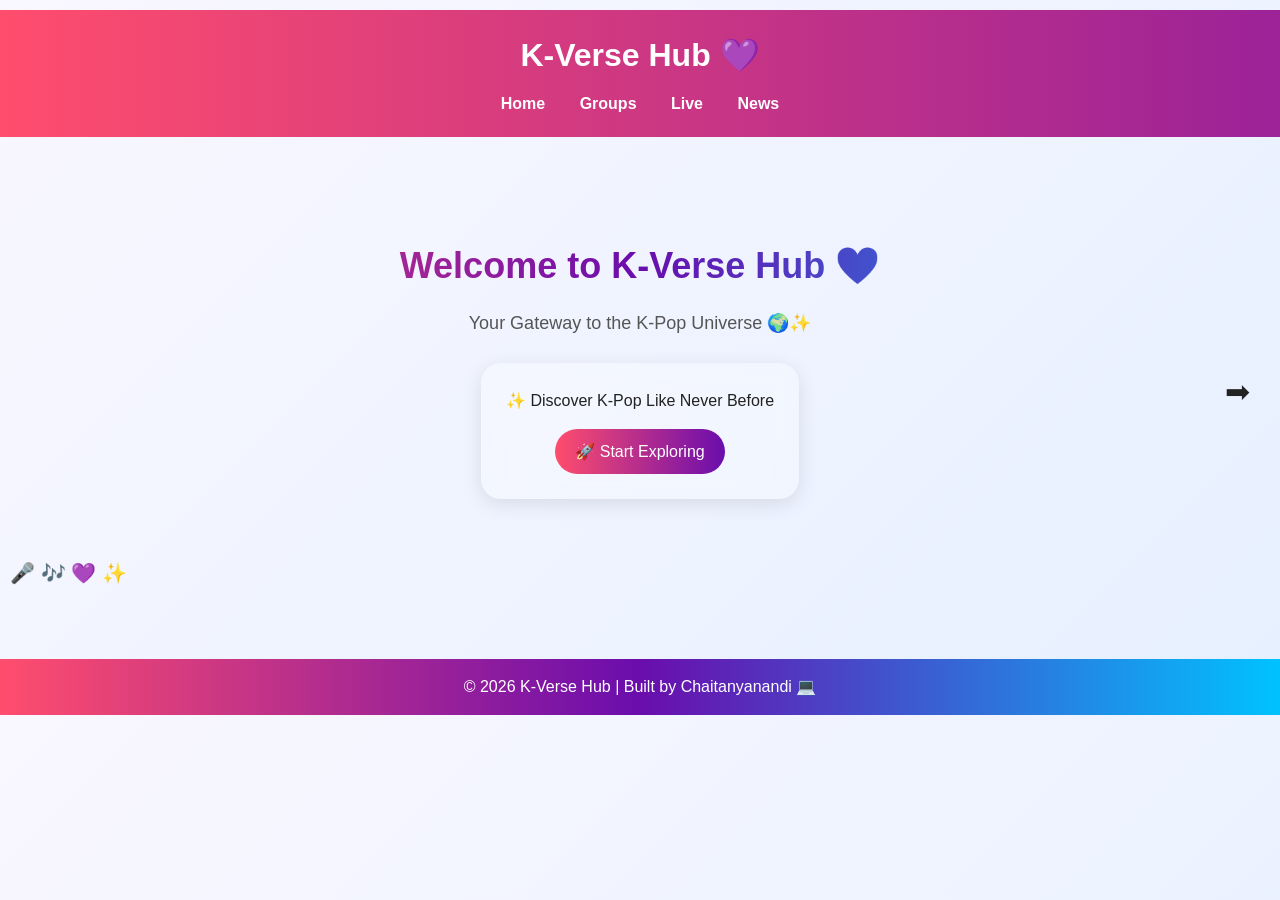
<file: index.html>
<!DOCTYPE html>
<html lang="en">
<head>
    <meta charset="UTF-8">
    <meta name="viewport" content="width=device-width, initial-scale=1.0">
    <title>K-Verse Hub - Home</title>
    <link rel="stylesheet" href="style.css">
</head>
<body>

<header>
    <h1>K-Verse Hub 💜</h1>
    <nav>
        <a href="index.html">Home</a>
        <a href="groups.html">Groups</a>
        <a href="live.html">Live</a>
        <a href="news.html">News</a>
    </nav>
</header>

<section class="home-section">

  <h2 class="hero-title">Welcome to K-Verse Hub 💜</h2>

  <p class="tagline">
    Your Gateway to the K-Pop Universe 🌍✨
  </p>

  <div class="glass-card">
    <p>✨ Discover K-Pop Like Never Before</p>
    <a href="groups.html" class="start-btn">🚀 Start Exploring</a>
  </div>

  <div class="scroll-arrow">➡</div>

</section>

<footer>
    <p>© 2026 K-Verse Hub | Built by Chaitanyanandi 💻</p>
</footer>

</body>
</html>
</file>
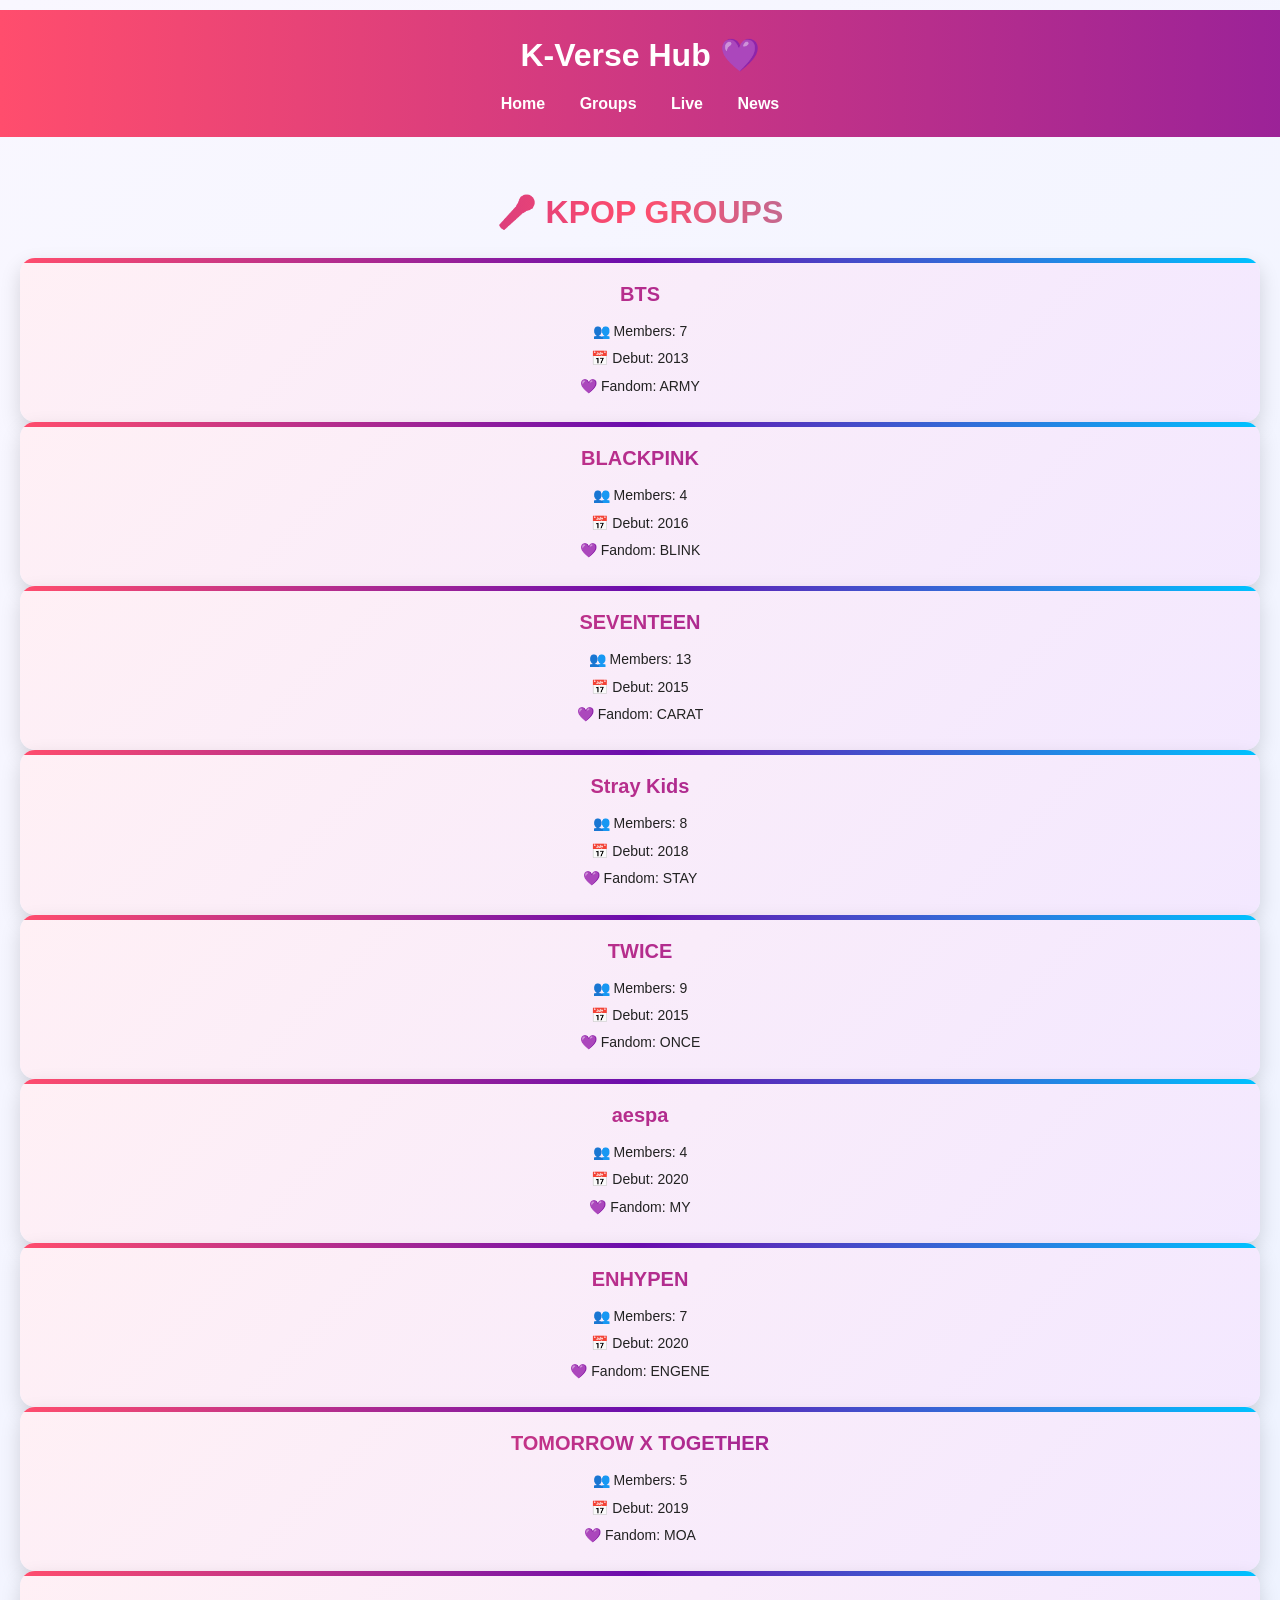
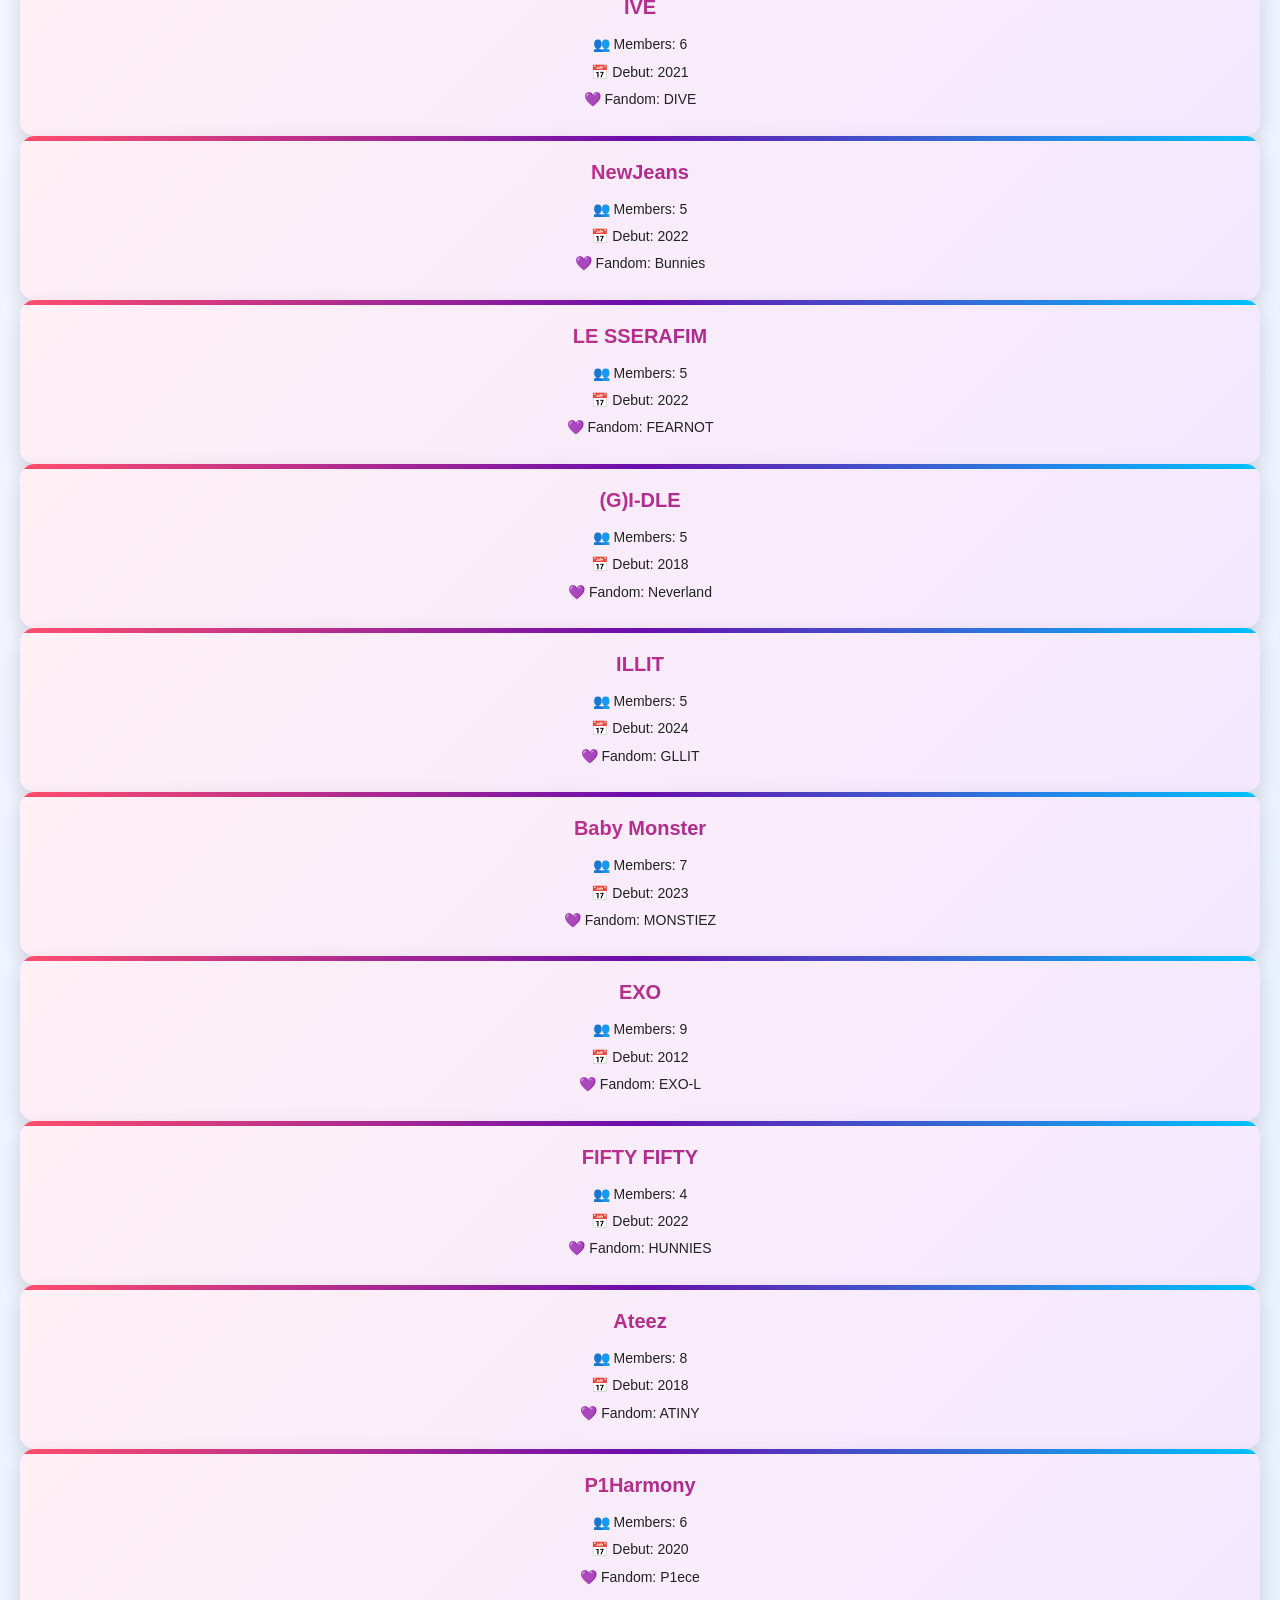
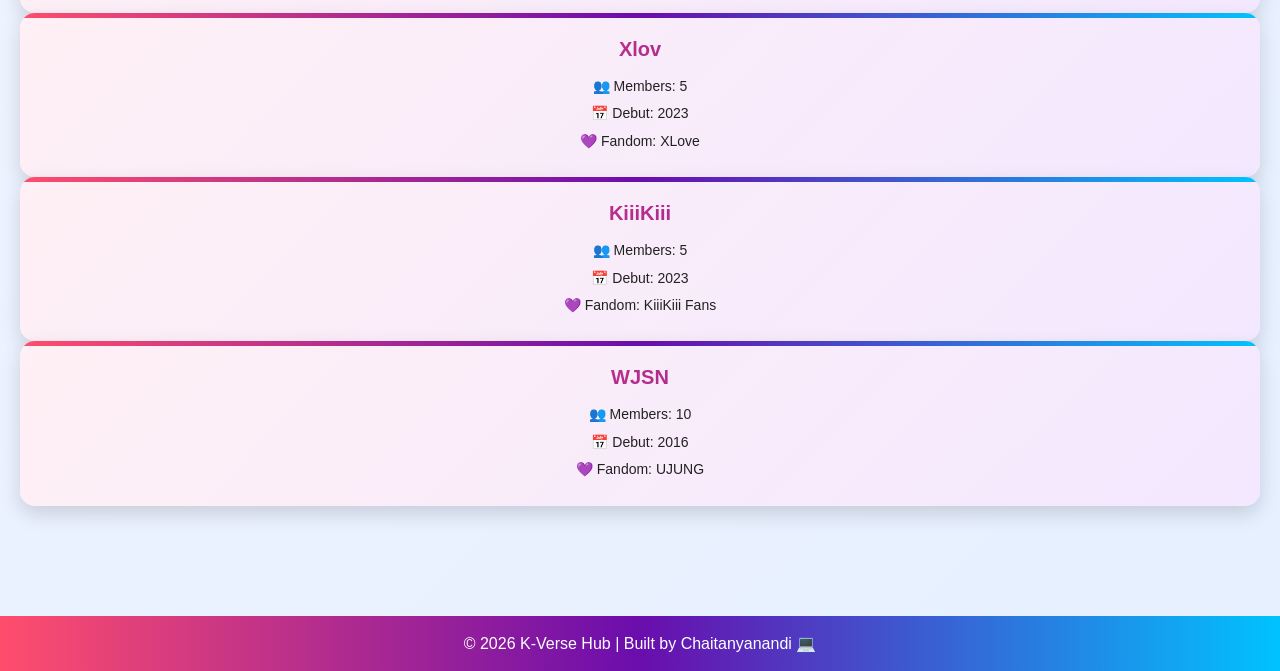
<file: groups.html>
<!DOCTYPE html>
<html lang="en">
<head>
    <meta charset="UTF-8">
    <meta name="viewport" content="width=device-width, initial-scale=1.0">
    <title>K-Verse Hub - Groups</title>
    <link rel="stylesheet" href="style.css">
</head>
<body>

<header>
    <h1>K-Verse Hub 💜</h1>
    <nav>
        <a href="index.html">Home</a>
        <a href="groups.html">Groups</a>
        <a href="live.html">Live</a>
        <a href="news.html">News</a>
    </nav>
</header>

<section class="groups-section">
    <h2 class="section-title">🎤 KPOP GROUPS</h2>
    <div id="groupsContainer"></div> <!-- JS populate karega group names -->
</section>

<footer>
    <p>© 2026 K-Verse Hub | Built by Chaitanyanandi 💻</p>
</footer>

<script src="script.js"></script>
</body>
</html>
</file>
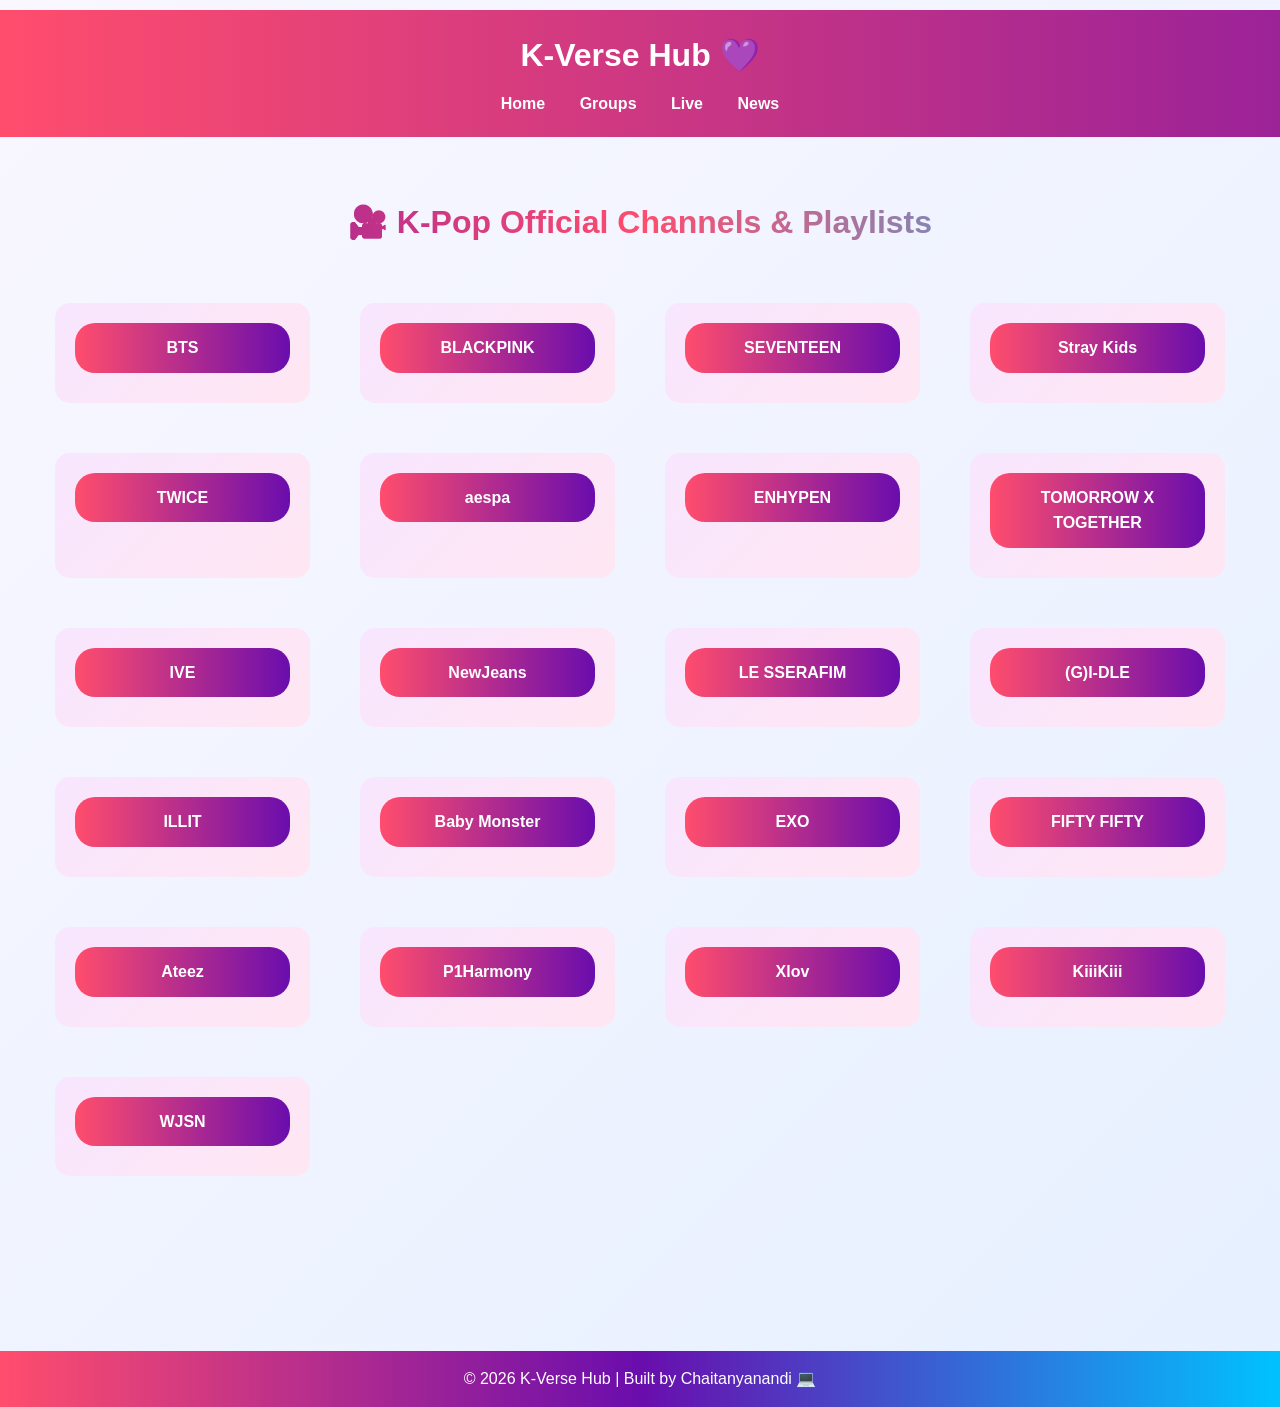
<file: live.html>
<!DOCTYPE html>
<html lang="en">
<head>
    <meta charset="UTF-8">
    <meta name="viewport" content="width=device-width, initial-scale=1.0">
    <title>K-Verse Hub - Live</title>
    <link rel="stylesheet" href="style.css">
</head>
<body>

<header>
    <h1>K-Verse Hub 💜</h1>
    <nav>
        <a href="index.html">Home</a>
        <a href="groups.html">Groups</a>
        <a href="live.html">Live</a>
        <a href="news.html">News</a>
    </nav>
</header>

<section class="live-section">
    <h2 class="section-title">🎥 K-Pop Official Channels & Playlists</h2>
    <div id="liveContainer"></div>
    <div id="commonSongs"></div>
    <div id="videoPlayer" style="margin-top:20px;"></div> <!-- JS populate karega channels + playlists -->
</section>

<footer>
    <p>© 2026 K-Verse Hub | Built by Chaitanyanandi 💻</p>
</footer>

<script src="script.js"></script>
</body>
</html>
</file>
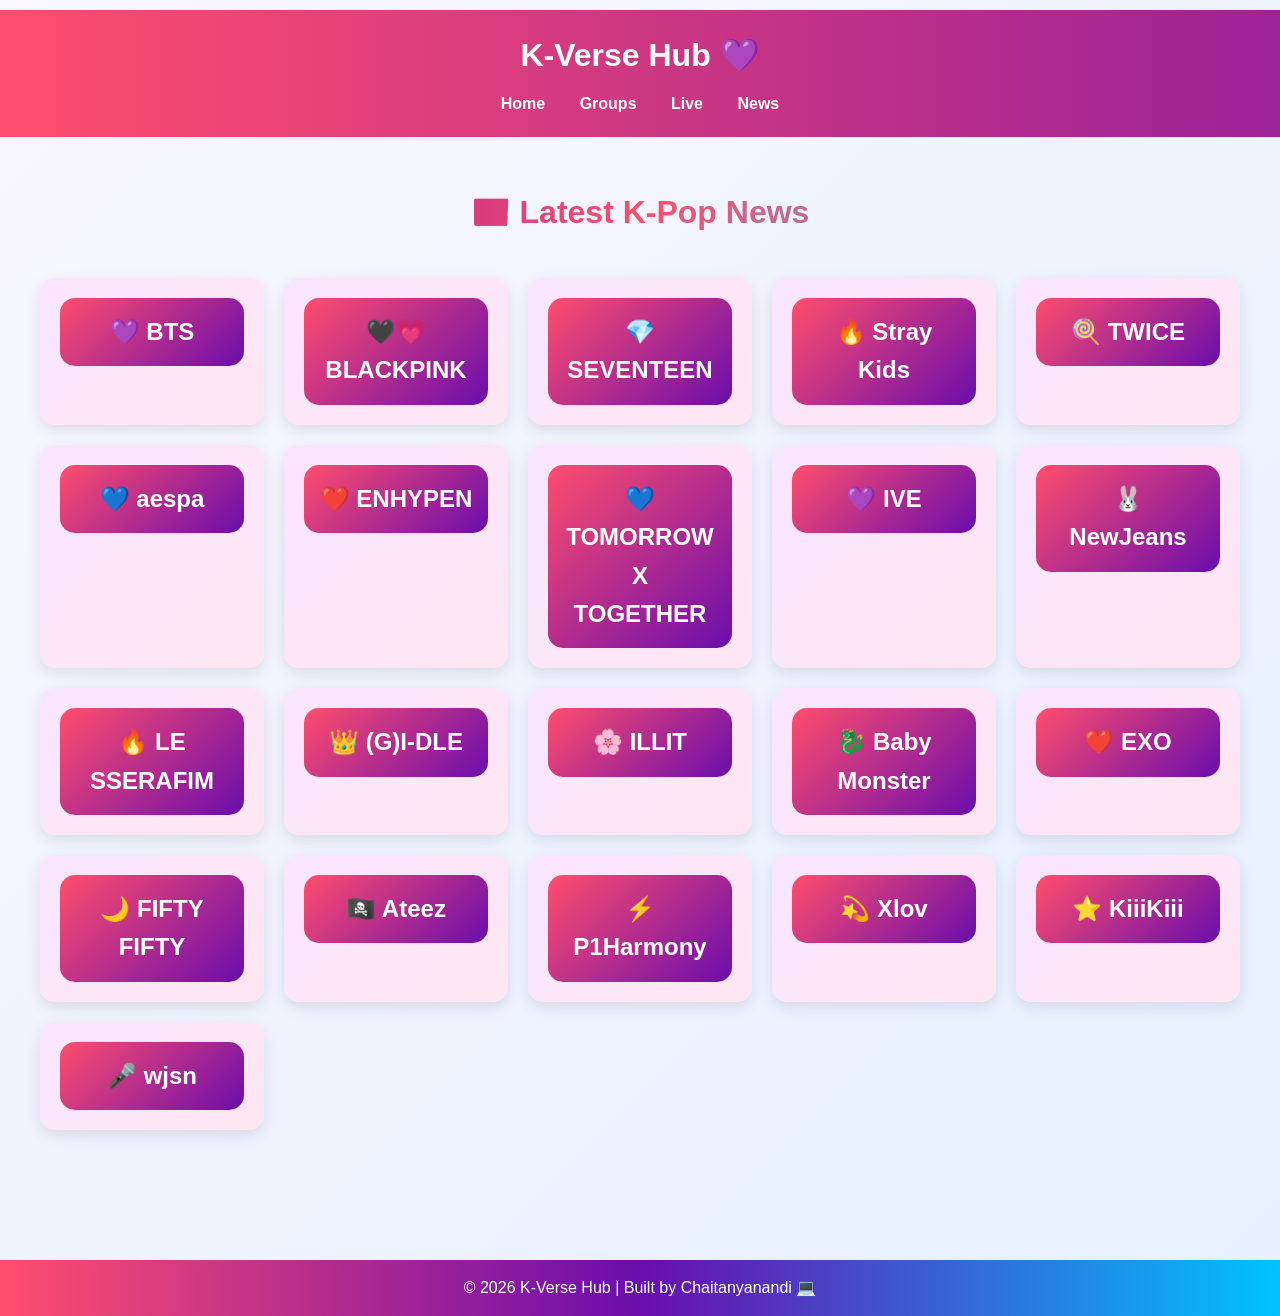
<file: news.html>
<!DOCTYPE html>
<html lang="en">
<head>
    <meta charset="UTF-8">
    <meta name="viewport" content="width=device-width, initial-scale=1.0">
    <title>K-Verse Hub - News</title>
    <link rel="stylesheet" href="style.css">
</head>
<body>

<header>
    <h1>K-Verse Hub 💜</h1>
    <nav>
        <a href="index.html">Home</a>
        <a href="groups.html">Groups</a>
        <a href="live.html">Live</a>
        <a href="news.html">News</a>
    </nav>
</header>

<section class="news-section">
    <h2 class="section-title">📰 Latest K-Pop News</h2>
    <div id="newsContainer"></div> <!-- JS populate karega news -->
</section>

<footer>
    <p>© 2026 K-Verse Hub | Built by Chaitanyanandi 💻</p>
</footer>

<script src="script.js"></script>
</body>
</html>
</file>
<file: style.css>
/* =======================
   GLOBAL RESET
======================= */
* {
    margin: 0;
    padding: 0;
    box-sizing: border-box;
}

body {
    font-family: 'Segoe UI', sans-serif;
    background: linear-gradient(135deg, #f9f7ff, #e6f0ff);
    color: #222;
    line-height: 1.6;
   padding-top: 10px;
}

/* =======================
   HEADER
======================= */
header {
    background: linear-gradient(90deg, #ff4d6d, #6a0dad, #00c2ff);
    background-size: 300% 300%;
    animation: gradientMove 8s infinite alternate;
    color: white;
    padding: 20px;
    text-align: center;

    position: sticky;   /* 🔥 main line */
    top: 0;             /* upar fix */
    z-index: 1000;      /* sabke upar rahe */
}

@keyframes gradientMove {
    0% { background-position: left; }
    100% { background-position: right; }
}

nav {
    margin-top: 10px;
}

nav a {
    color: white;
    text-decoration: none;
    margin: 0 15px;
    font-weight: bold;
    transition: 0.3s;
}

nav a:hover {
    color: #ffe066;
}

/* =======================
   HERO SECTION
======================= */
.hero {
    padding: 80px 20px;
    text-align: center;
    background: white;
}

.hero h2 {
    font-size: 32px;
    margin-bottom: 20px;
    background: linear-gradient(90deg, #ff4d6d, #6a0dad, #00c2ff);
    background-clip: text;
    -webkit-background-clip: text;
    -webkit-text-fill-color: transparent;
}

/* =======================
   BUTTON
======================= */
.btn {
    display: inline-block;
    padding: 10px 20px;
    background: linear-gradient(90deg, #ff4d6d, #6a0dad);
    color: white;
    text-decoration: none;
    border-radius: 25px;
    transition: 0.3s;
}

.btn:hover {
    transform: scale(1.05);
}

/* =======================
   GROUPS GRID
======================= */
.groups-section {
    padding: 50px 20px;
    text-align: center;
}
.section-title {
    font-size: 32px;
    margin-bottom: 20px;

    background: linear-gradient(90deg, #6a0dad, #ff4d6d, #00c2ff);
    background-clip: text;
    -webkit-background-clip: text;
    color: transparent;
}

.group-container {
    display: grid;
    grid-template-columns: repeat(auto-fit, minmax(200px, 1fr));
    gap: 20px;
}

.group-card {
    background: linear-gradient(135deg, #fff0f5, #f3e8ff);
    padding: 20px;
    border-radius: 15px;
    box-shadow: 0 8px 20px rgba(0,0,0,0.15);
    transition: 0.3s ease;
    position: relative;
    overflow: hidden;
}

.group-card::before {
    content: "";
    position: absolute;
    width: 100%;
    height: 5px;
    top: 0;
    left: 0;
    background: linear-gradient(90deg, #ff4d6d, #6a0dad, #00c2ff);
}

.group-card:hover {
    transform: translateY(-10px) scale(1.03);
}
.group-card h3 {
    font-size: 20px;
    margin-bottom: 10px;
    background: linear-gradient(90deg, #ff4d6d, #6a0dad);
    background-clip: text;
    -webkit-background-clip: text;
    color: transparent;
}

.group-card p {
    font-size: 14px;
    margin: 5px 0;
}

/* =======================
   NEWS SECTION
======================= */
.news-section {
    padding: 50px 20px;
    text-align: center;
}

#news-container {
    display: grid;
    grid-template-columns: repeat(auto-fit, minmax(250px, 1fr));
    gap: 20px;
}

.news-card {
    background: white;
    padding: 20px;
    border-radius: 15px;
    box-shadow: 0 5px 15px rgba(0,0,0,0.1);
    transition: 0.3s ease;
}

.news-card:hover {
    transform: translateY(-8px);
}

.news-card a {
    text-decoration: none;
    display: inline-block;
    margin-top: 10px;
    padding: 8px 14px;
    border-radius: 20px;
    background: linear-gradient(90deg, #6a0dad, #00c2ff);
    color: white;
    font-size: 14px;
}

/* =======================
   LIVE PAGE
======================= */
.live-section {
    padding: 60px 20px;
    text-align: center;
}

.live-section iframe {
    width: 90%;
    max-width: 800px;
    height: 450px;
    border-radius: 15px;
    box-shadow: 0 5px 15px rgba(0,0,0,0.2);
}

/* =======================
   FOOTER
======================= */
footer {
    margin-top: 60px;
    background: linear-gradient(90deg, #ff4d6d, #6a0dad, #00c2ff);
    color: white;
    text-align: center;
    padding: 15px;
}

/* =======================
   RESPONSIVE
======================= */
@media (max-width: 768px) {
    nav a {
        display: block;
        margin: 10px 0;
    }

    .hero h2 {
        font-size: 24px;
    }
}
#darkToggle {
    position: absolute;
    right: 20px;
    top: 20px;
    padding: 5px 10px;
    cursor: pointer;
}

.dark-mode {
    background-color: #111;
    color: white;
}

.dark-mode header {
    background-color: #222;
}
/* =======================
   NEW BUTTON STYLES
======================= */

/* Main News Button (Big + Highlighted) */
.mainBtn {
    background: linear-gradient(135deg, #ffd700, #ffb300);
    color: black;
    border: none;
    padding: 14px 25px;
    margin: 15px 0;
    border-radius: 30px;
    font-size: 17px;
    font-weight: bold;
    cursor: pointer;
    transition: 0.3s;
}

.mainBtn:hover {
    transform: translateY(-3px) scale(1.05);
    box-shadow: 0 0 15px rgba(106, 13, 173, 0.7);
}
/* Top News Buttons */
.newsBtn {
    background: linear-gradient(90deg, #00c6ff, #0072ff);;
    color: black;
    border: none;
    padding: 10px;
    margin: 6px;
    border-radius: 20px;
    cursor: pointer;
    transition: 0.3s;
    width: 90%;
}

.newsBtn:hover {
    transform: scale(1.05);
    box-shadow: 0 0 8px rgba(0, 194, 255, 0.6);
}

/* Improve News Card Look */
.news-card {
    background: linear-gradient(135deg, #f8e6ff, #ffe6f2);
}
/* Clickable group title */
.groupTitle {
  cursor: pointer;
  padding: 10px;
  border-radius: 10px;
  transition: 0.3s;
}

.groupTitle:hover {
  background: rgba(0, 0, 0, 0.1);
}

/* Hidden content animation */
.newsContent {
  margin-top: 10px;
}
/* Grid layout for groups */
#newsContainer {
  display: grid;
  grid-template-columns: repeat(auto-fit, minmax(220px, 1fr));
  gap: 20px;
  padding: 20px;
}

/* Group button as card */
.groupTitle {
  background: linear-gradient(135deg, #ff4d6d, #6a0dad);
  color: white;
  padding: 15px;
  border-radius: 15px;
  text-align: center;
  font-weight: bold;
  cursor: pointer;
  transition: 0.3s;
}

/* Hover effect */
.groupTitle:hover {
  transform: translateY(-5px);
  box-shadow: 0 5px 15px rgba(106, 13, 173, 0.5);
}

/* News content inside card */
.newsContent {
  margin-top: 10px;
}
/* Live page grid */
#liveContainer {
  display: grid;
  grid-template-columns: repeat(auto-fit, minmax(250px, 1fr));
  gap: 20px;
  padding: 20px;
}

/* Card style */
.live-card {
  background: linear-gradient(135deg, #f8e6ff, #ffe6f2);
  padding: 25px;   /* bada */
  border-radius: 20px;
  text-align: center;
  transition: 0.3s;
}

.live-card h3 {
  font-size: 20px;
  margin-bottom: 10px;
}

/* Buttons */
.live-btn {
  display: block;
  margin: 10px auto;
  padding: 12px 20px;   /* size bada */
  border-radius: 25px;
  border: none;
  font-size: 16px;      /* text bada */
  font-weight: bold;
  background: linear-gradient(90deg, #6a0dad, #ff4d6d);
  color: white;
  cursor: pointer;
  transition: 0.3s;
}

.live-btn:hover {
  transform: scale(1.05);
}
.live-btn {
  margin: 12px 0;
}
/* Live Card */
.live-card h3 {
  font-size: 22px;
  font-weight: bold;
  background: linear-gradient(90deg, #ff4d6d, #6a0dad);
  background-clip: text;
  -webkit-background-clip: text;
  color: transparent;
}


/* Buttons (Playlist + Top Songs) */
.live-btn {
  display: inline-block;
  margin: 8px;
  padding: 10px 15px;
  border-radius: 20px;
  border: none;
  background: linear-gradient(90deg, #00c6ff, #0072ff);
  color: white;
  cursor: pointer;
  font-weight: bold;
  transition: 0.3s;
}

.live-btn:hover {
  transform: scale(1.05);
}

/* Content center */
.live-content {
  margin-top: 15px;
}
/* Group Button */
.live-group-btn {
  background: linear-gradient(90deg, #ff4d6d, #6a0dad); /* pink → purple */
  color: white;
  padding: 12px;
  border-radius: 20px;
  cursor: pointer;
  font-weight: bold;
  text-align: center;
  margin-bottom: 10px;
}

/* Card */
.live-card {
  background: linear-gradient(135deg, #f8e6ff, #ffe6f2);
  padding: 20px;
  border-radius: 15px;
  margin: 15px;
  text-align: center;
}

/* Playlist + Top Songs (horizontal) */
.live-options {
  display: flex;
  justify-content: center;
  gap: 10px;
  margin-top: 10px;
}

/* Playlist button */
.playlist-btn {
  background: linear-gradient(90deg, #00c6ff, #0072ff);
  color: white;
  padding: 10px 15px;
  border-radius: 20px;
  border: none;
  cursor: pointer;
}

/* Top Songs button */
.top-btn {
  background: linear-gradient(90deg, #ffb347, #ff7a18);
  color: white;
  padding: 10px 15px;
  border-radius: 20px;
  border: none;
  cursor: pointer;
}

/* Songs container */
.song-list {
  margin-top: 15px;
  display: flex;
  flex-wrap: wrap;
  justify-content: center;
  gap: 10px; /* spacing improve */
}

/* Song buttons */
.song-btn {
  background: linear-gradient(90deg, #36d1dc, #5b86e5);
  color: white;
  padding: 10px 15px; /* thoda bada */
  margin: 5px;
  border-radius: 20px;
  border: none;
  cursor: pointer;
  font-size: 14px;
  font-weight: bold;
  transition: 0.3s;
}

/* Hover effect 🔥 */
.song-btn:hover {
  transform: scale(1.08);
  box-shadow: 0 4px 10px rgba(0,0,0,0.2);
}
.video-card {
  width: 160px;
  cursor: pointer;
  text-align: center;
}

.video-card img {
  width: 100%;
  border-radius: 12px;
  transition: 0.3s;
}

.video-card:hover img {
  transform: scale(1.05);
}

.video-card p {
  font-size: 14px;
  margin-top: 5px;
  font-weight: bold;

  background: linear-gradient(90deg, #ff4d6d, #6a0dad);
  background-clip: text;
  -webkit-background-clip: text;
  color: transparent;
}
/* =======================
   HOME SECTION (NEW)
======================= */

.home-section {
  padding: 100px 20px;
  text-align: center;
  position: relative;
}

/* Animated Gradient Title */
.hero-title {
  font-size: 36px;
  margin-bottom: 15px;

  background: linear-gradient(90deg, #ff4d6d, #6a0dad, #00c2ff);
  background-clip: text;
  -webkit-background-clip: text;
  color: transparent;

  animation: fadeIn 1.5s ease;
}

/* Tagline */
.tagline {
  font-size: 18px;
  margin-bottom: 25px;
  color: #555;
}

/* Glass Card */
.glass-card {
  background: rgba(255, 255, 255, 0.25);
  padding: 25px;
  border-radius: 20px;
  backdrop-filter: blur(10px);
  box-shadow: 0 5px 20px rgba(0,0,0,0.1);
  display: inline-block;
}

/* Start Button */
.start-btn {
  display: inline-block;
  margin-top: 15px;
  padding: 10px 20px;
  border-radius: 25px;
  background: linear-gradient(90deg, #ff4d6d, #6a0dad);
  color: white;
  text-decoration: none;
  transition: 0.3s;
}

.start-btn:hover {
  transform: scale(1.05);
}

/* Right Arrow ➡ */
.scroll-arrow {
  position: absolute;
  right: 30px;
  top: 50%;
  font-size: 30px;
  animation: bounceRight 1s infinite;
}

/* Floating Emojis 🎶 */
.home-section::after {
  content: "🎤 🎶 💜 ✨";
  position: absolute;
  bottom: 10px;
  left: 10px;
  font-size: 20px;
  animation: float 5s infinite;
}

/* Animations */
@keyframes fadeIn {
  from { opacity: 0; transform: translateY(20px); }
  to { opacity: 1; transform: translateY(0); }
}

@keyframes bounceRight {
  0%, 100% { transform: translateX(0); }
  50% { transform: translateX(10px); }
}

@keyframes float {
  0% { transform: translateY(0); }
  50% { transform: translateY(-15px); }
  100% { transform: translateY(0); }
}
</file>
